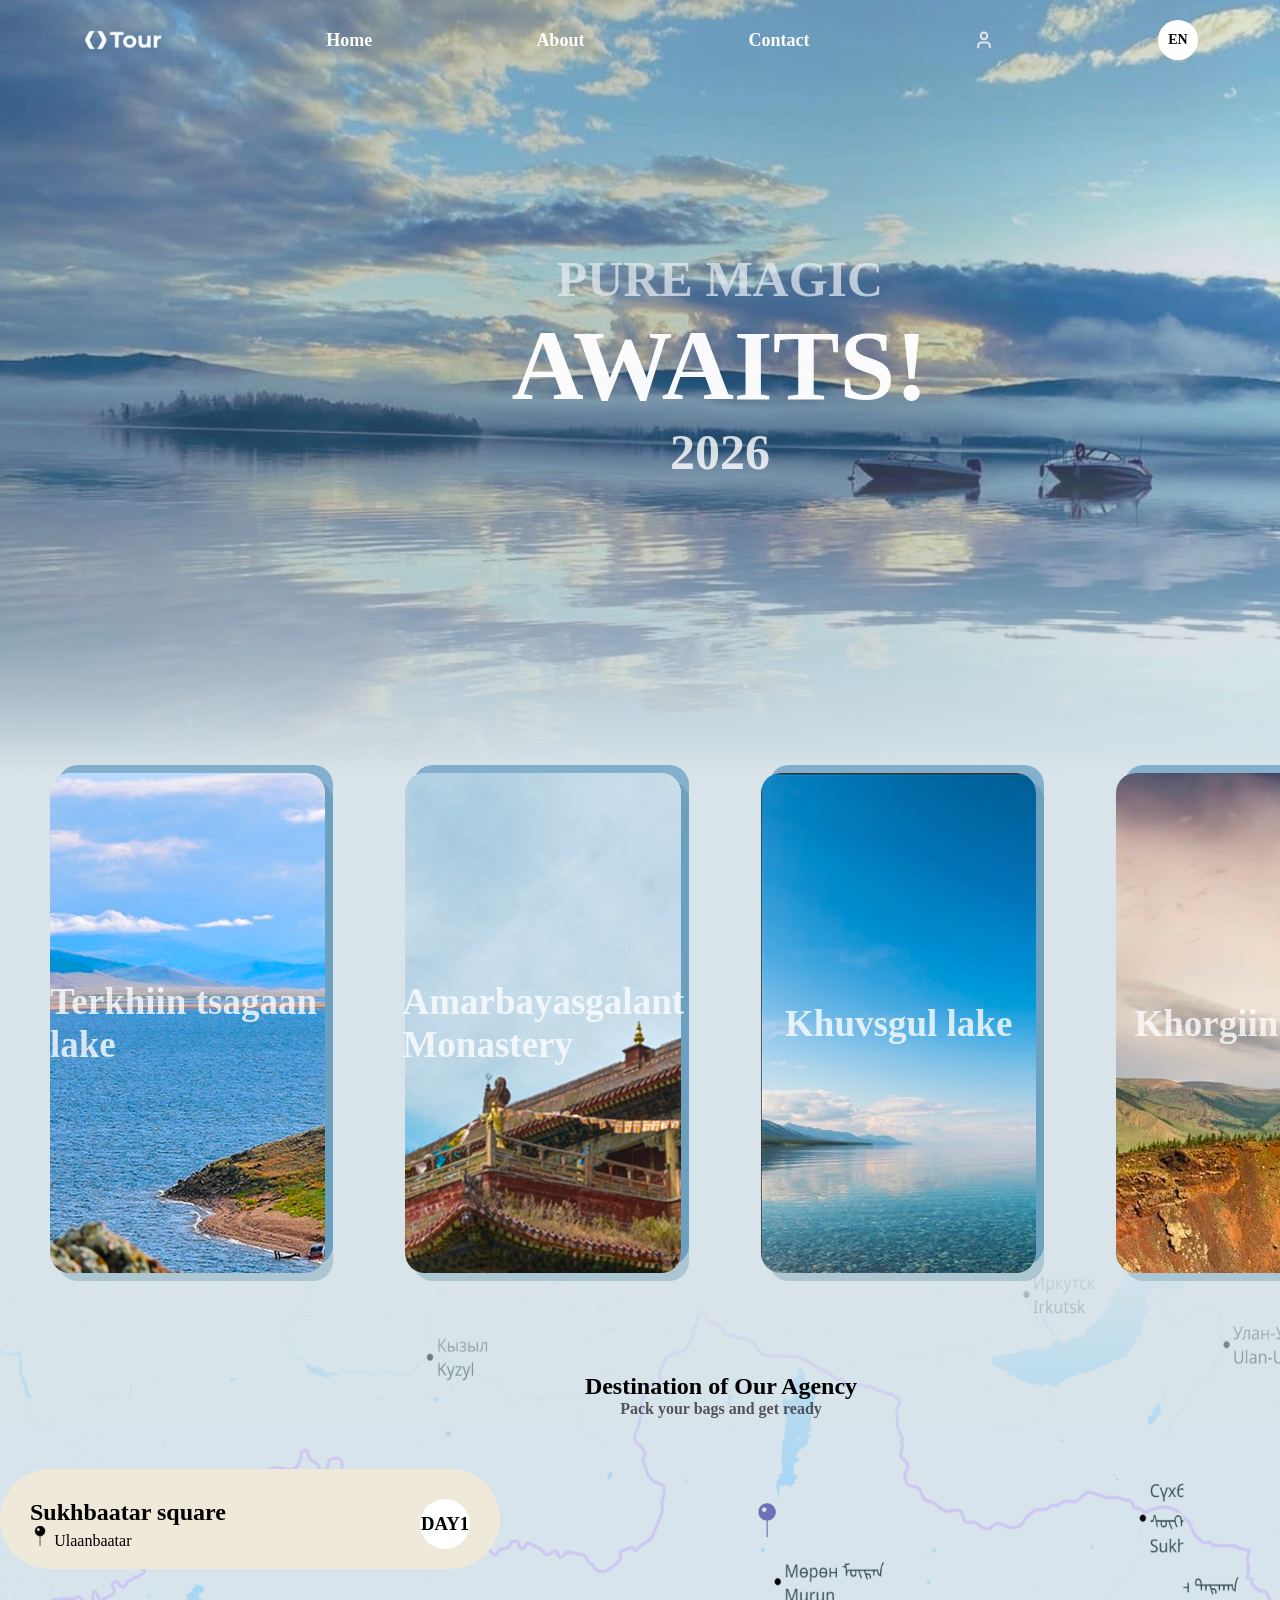
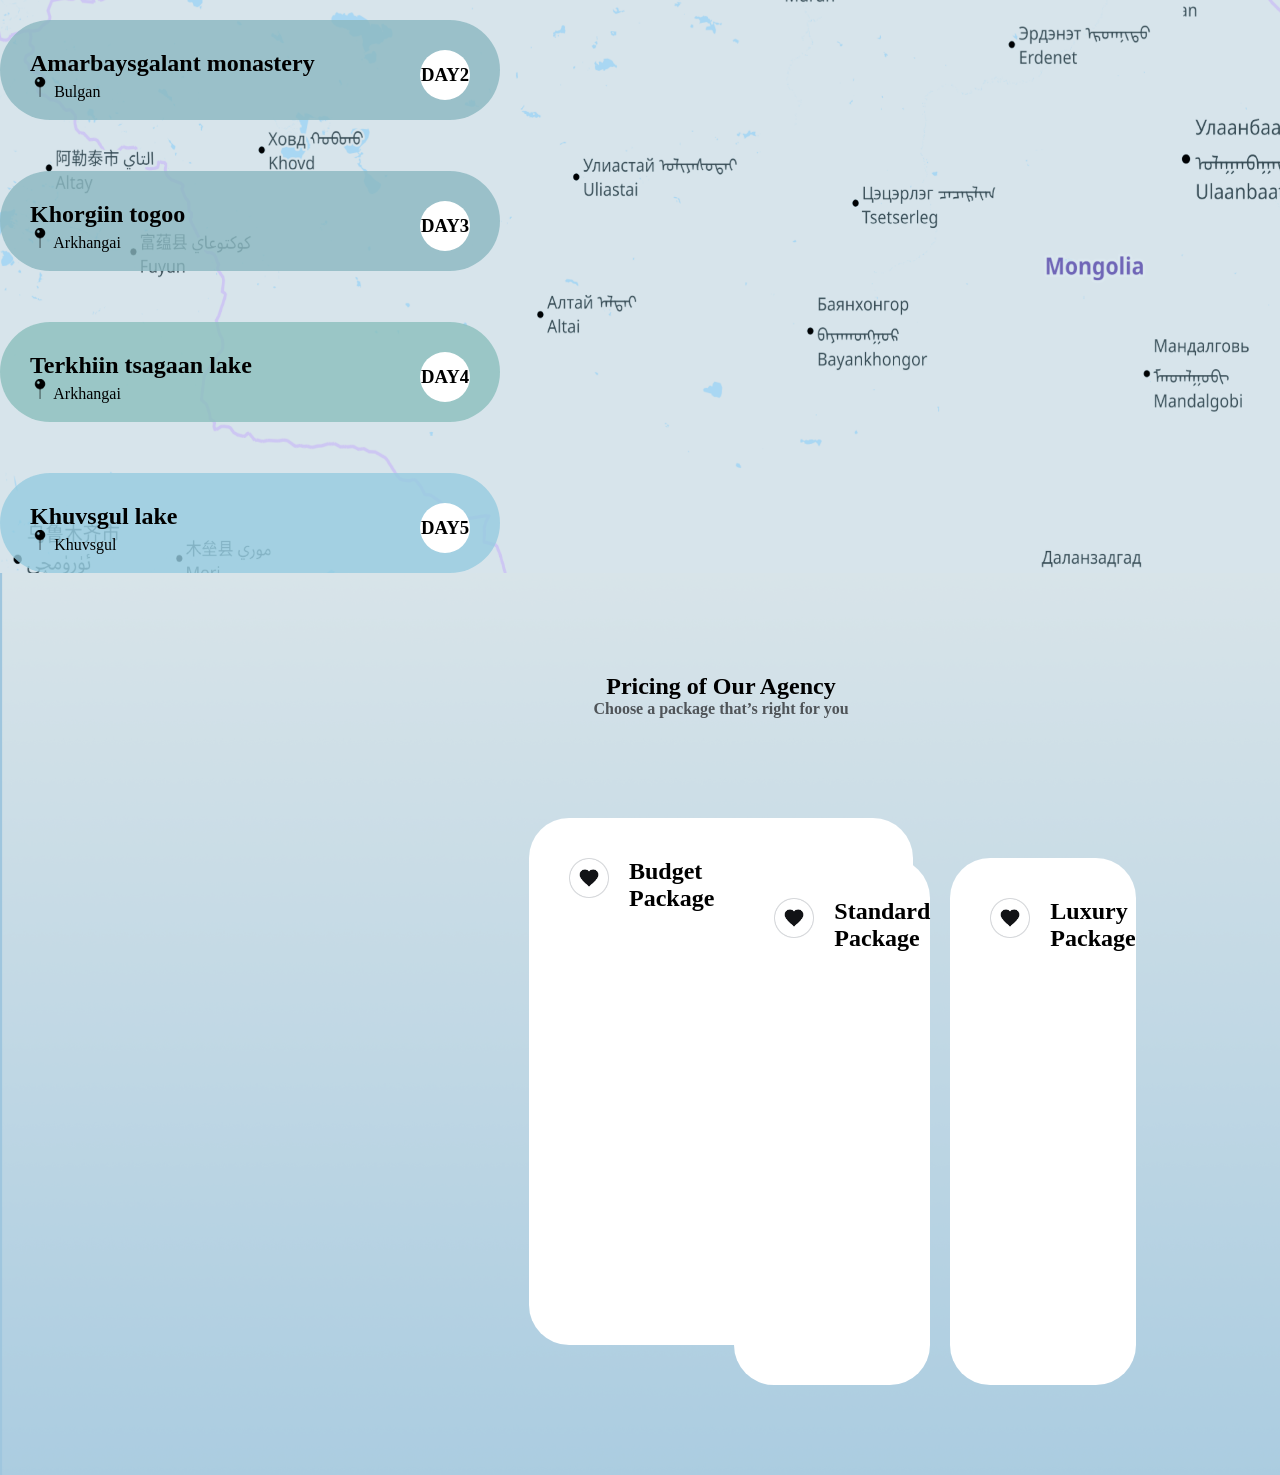
<file: pinetour/index.html>
<!DOCTYPE html>
<html lang="en">
  <style>
    @import url("https://fonts.googleapis.com/css2?family=Bebas+Neue&display=swap");
  </style>
  <link rel="stylesheet" href="pinetour.css" />

  <body style="position: absolute">
    <section class="hero">
      <div class="menu" style="position: fixed; width: 100%">
        <img id="neg" src="img/logo 1.svg" />
        <h4 id="menutei">Home</h4>
        <h4 id="menutei">About</h4>
        <h4 id="menutei">Contact</h4>
        <img src="img/user.svg" />
        <h4 id="en">EN</h4>
      </div>
      <div class="main">
        <h4 id="pu">PURE MAGIC</h4>
        <h1 id="aw">AWAITS!</h1>
        <h3 id="twenty">2026</h3>
      </div>
    </section>
    <section class="location">
      <div id="card1" class="card" style="border-radius: 20px">
        <h3 class="ltext">Terkhiin tsagaan lake</h3>
      </div>

      <div id="card2" class="card" style="border-radius: 20px">
        <h3 class="ltext">Amarbayasgalant Monastery</h3>
      </div>
      <div id="card3" class="card" style="border-radius: 20px">
        <h3 class="ltext">Khuvsgul lake</h3>
      </div>
      <div id="card4" class="card" style="border-radius: 20px">
        <h3 class="ltext">Khorgiin togoo</h3>
      </div>
    </section>
    <section class="roadmap">
      <div class="rtext">
        <h1 id="destination">Destination of Our Agency</h1>
        <h4 id="Pack" style="color: rgba(24, 24, 27, 0.7)">
          Pack your bags and get ready
        </h4>
      </div>
      <div class="stops" id="one">
        <div>
          <h2 id="day1">Sukhbaatar square</h2>
          <img src="img/pin.png" height="20px" />
          Ulaanbaatar
        </div>

        <h3 id="odor1">DAY1</h3>
      </div>

      <div div class="stops" id="two">
        <div>
          <h2 id="day2">Amarbaysgalant monastery</h2>
          <img src="img/pin.png" height="20px" />
          Bulgan
        </div>
        <h3 id="odor1">DAY2</h3>
      </div>
      <div class="stops" id="three">
        <div>
          <h2 id="day3">Khorgiin togoo</h2>
          <img src="img/pin.png" height="20px" />
          Arkhangai
        </div>
        <h3 id="odor1">DAY3</h3>
      </div>

      <div class="stops" id="four">
        <div>
          <h2 id="day4">Terkhiin tsagaan lake</h2>
          <img src="img/pin.png" height="20px" />
          Arkhangai
        </div>
        <h3 id="odor1">DAY4</h3>
      </div>
      <div class="stops" id="five">
        <div>
          <h2 id="day5">Khuvsgul lake</h2>
          <img src="img/pin.png" height="20px" />
          Khuvsgul
        </div>
        <h3 id="odor1">DAY5</h3>
      </div>
    </section>
    <section class="end">
      <div class="rtext">
        <h1>Pricing of Our Agency</h1>
        <h4 id="choose" style="color: rgba(24, 24, 27, 0.7)">
          Choose a package that’s right for you
        </h4>
      </div>
      <div class="cards">
        <div class="packcard">
          <img src="img/heart.png" height="40px" />
          <h2>Budget Package</h2>
        
          

        <div class="packcard">
          <img src="img/heart.png" height="40px" />
          <h2>Standard Package</h2>
        </div>

        <div class="packcard">
          <img src="img/heart.png" height="40px" />
          <h2>Luxury Package</h2>
        </div>
      </div>
    </section>
  </body>
</html>
</file>
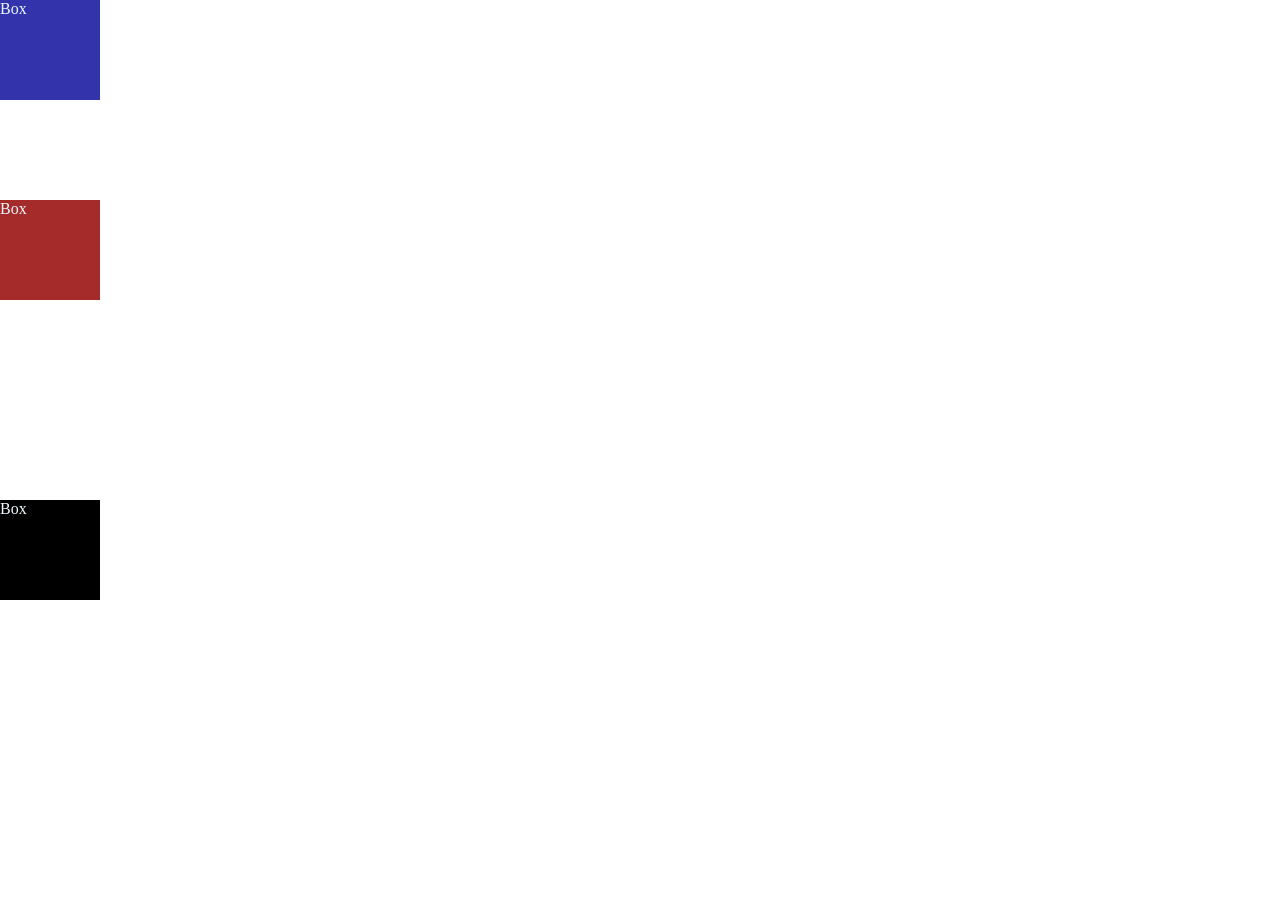
<file: 3.html>
<!DOCTYPE html>
<html lang="en">
<head>
    <meta charset="UTF-8">
    <meta name="viewport" content="width=device-width, initial-scale=1.0">
    <title>Document</title>
</head>
<link rel="stylesheet" href="3.css">
<body style="margin: 0px;">
   <div style="margin: 0px;">
    Box
   </div> 
    <div class="box2"> 
        Box
    </div>
   <div class="box3">
    Box

   </div>
</body>
</html>
</file>
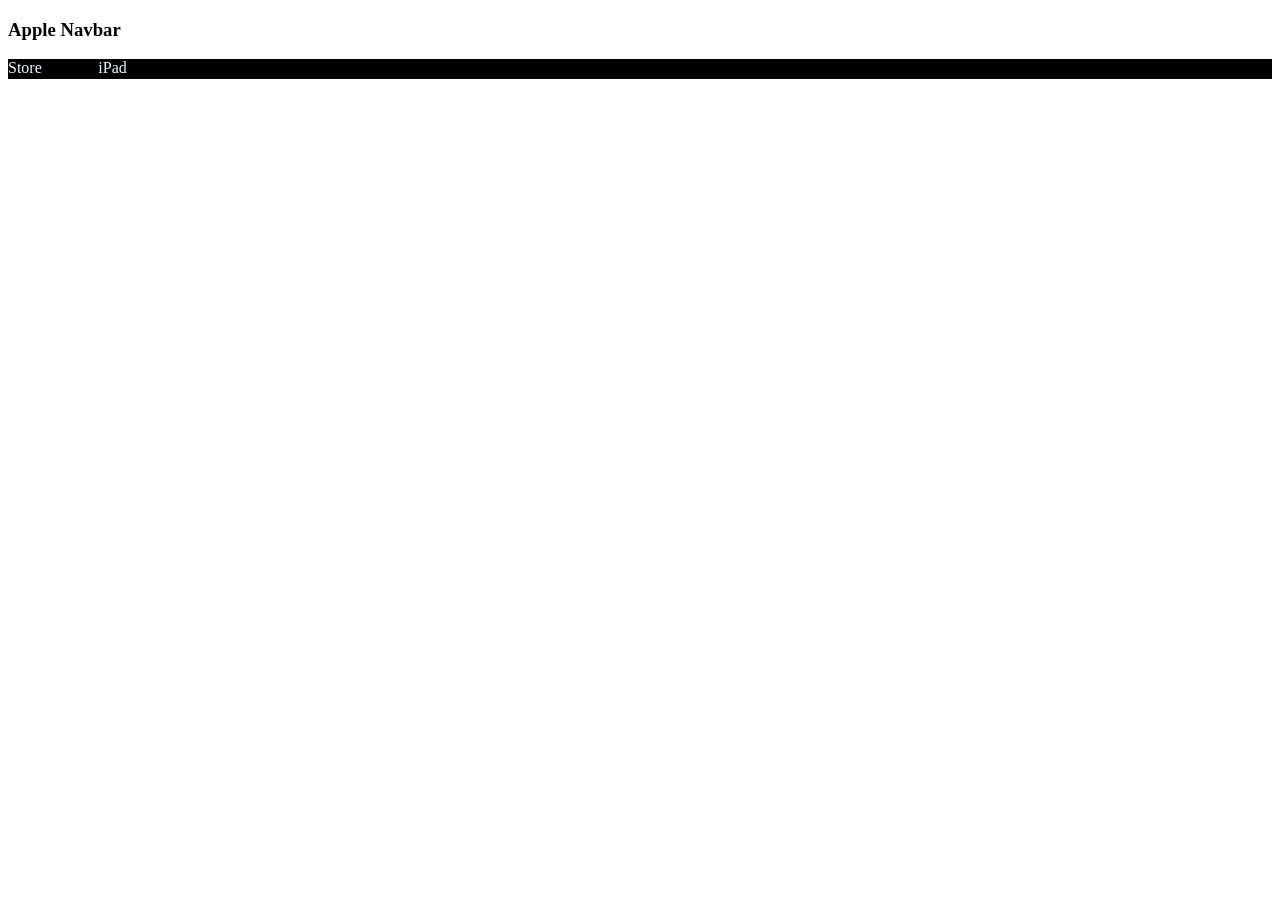
<file: apple.html>
<!DOCTYPE html>
<html lang="en">
  <head>
    <meta charset="UTF-8" />
    <meta name="viewport" content="width=device-width, initial-scale=1.0" />
    <title>Document</title>
  </head>
  <link rel="stylesheet" href="apple.css" />
  <h3>Apple Navbar</h3>
  <div>
    <div class="bar">Store</div>
    <div class="bar">iPad</div>
    <div class="bar"></div>
    <div class="bar"></div>
    <div class="bar"></div>
    <div class="bar"></div>
    <div class="bar"></div>
    <div class="bar"></div>
    <div class="bar"></div>
    <div class="bar"></div>
    <div class="bar"></div>
    <div class="bar"></div>
    <div class="bar"></div>
    <div class="bar"></div>
  </div>
  <body></body>
</html>
</file>
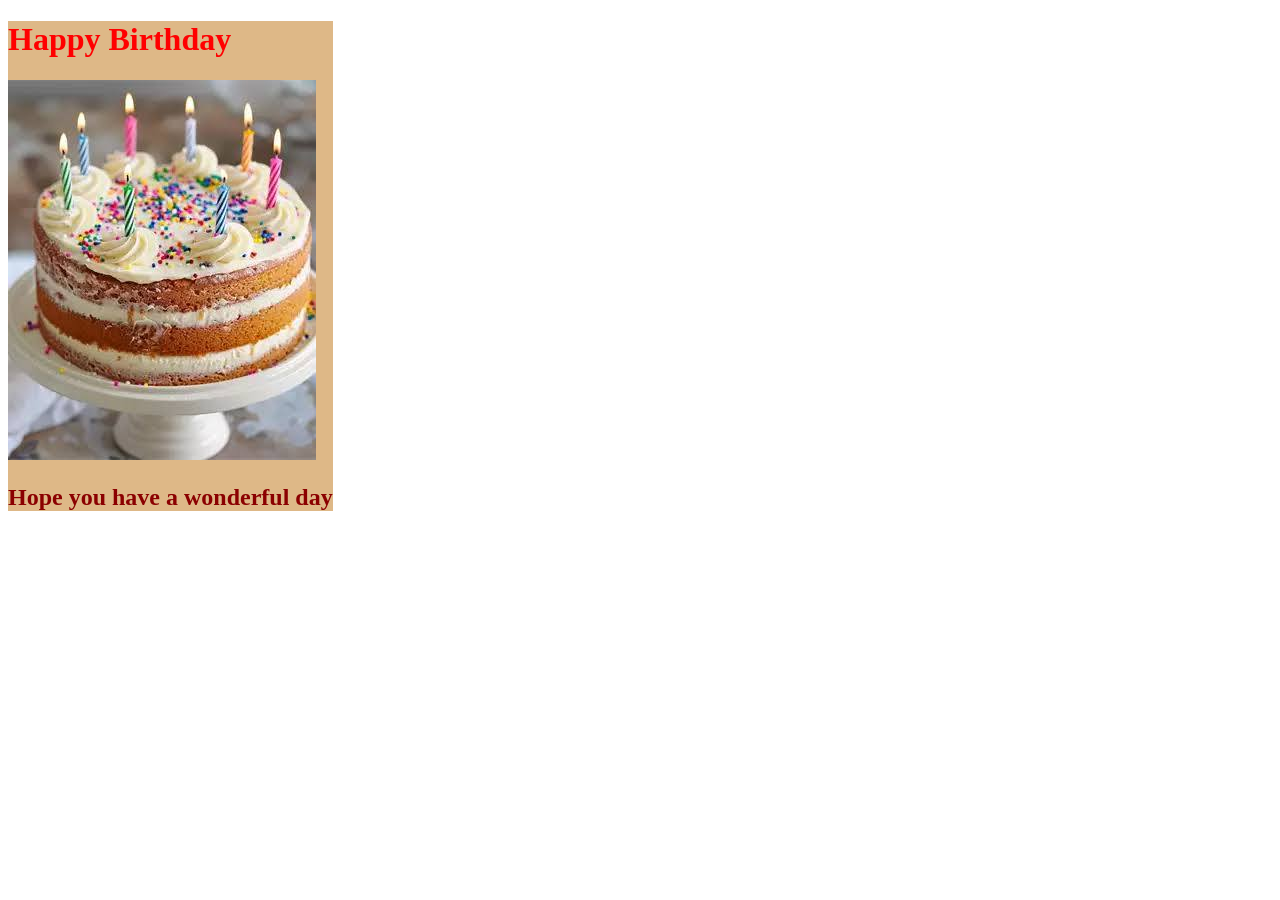
<file: birthday.html>
<!DOCTYPE html>
<html lang="en">
<head>
    <meta charset="UTF-8">
    <meta name="viewport" content="width=device-width, initial-scale=1.0">
    <title>Document</title>
</head>
<body style="width: fit-content;">
    <div style="background-color: burlywood;"> <h1 style="color: red"> Happy Birthday </h1> 
    <img src="cake.jpeg">   
<h2 style="color: darkred;"> Hope you have a wonderful day </h2> </div>
    
    
</body>
</html>
</file>
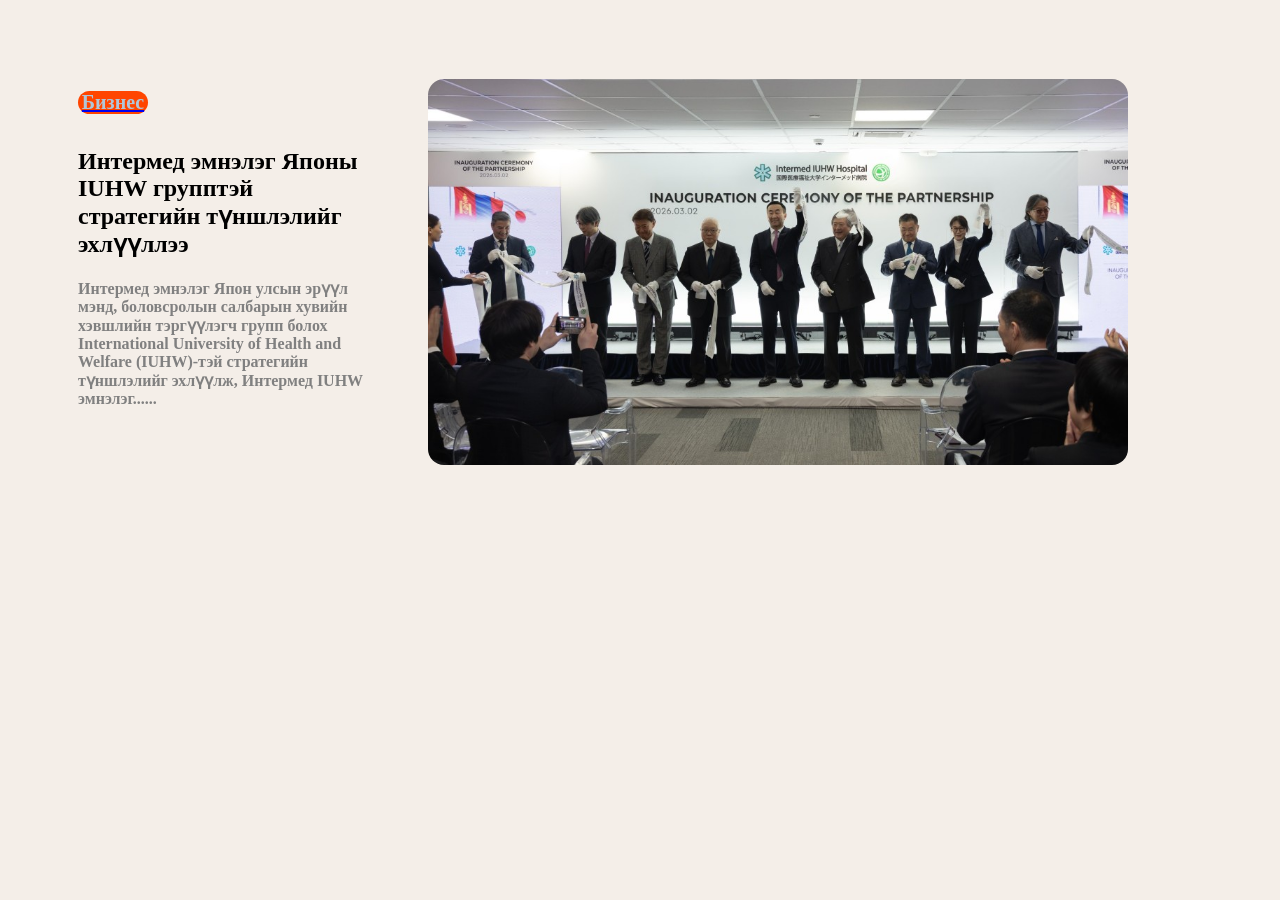
<file: gogo.html>
<!DOCTYPE html>
<html lang="en">
<head>
    <meta charset="UTF-8">
    <meta name="viewport" content="width=device-width, initial-scale=1.0">
    <title>gogo</title>
    <link rel="stylesheet" href="gogo.css">
</head>
<body>
    <div>
    <a href="https://gogo.mn/r/yk540d">
        <h5>Бизнес
    </h5>
</a>
    <h2>Интермед эмнэлэг Японы IUHW групптэй стратегийн түншлэлийг эхлүүллээ</h2>
<h4 style="color: grey; font-style: unset ;">
    Интермед эмнэлэг Япон улсын эрүүл мэнд, боловсролын салбарын хувийн хэвшлийн тэргүүлэгч групп болох International University of Health and Welfare (IUHW)-тэй стратегийн түншлэлийг эхлүүлж, Интермед IUHW эмнэлэг......
</h4>
</div>
<div class="zurag">
    <img src="gogo.jpg" style="width: 700px;border-radius: 16px ;">
</div>
</body>
</html>
</file>
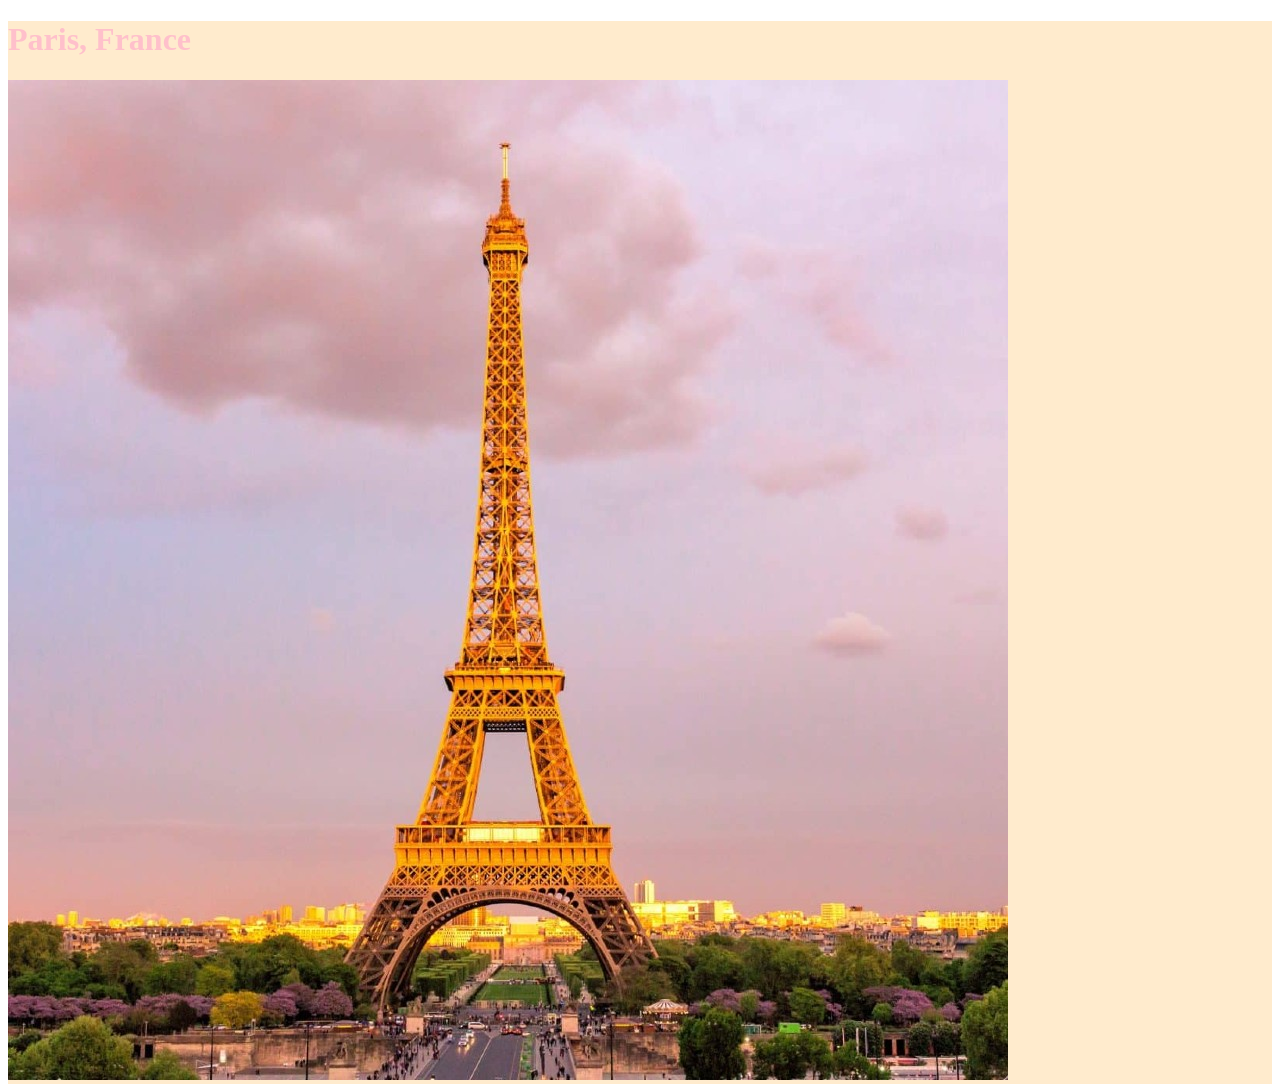
<file: paris.html>
<!DOCTYPE html>
<html lang="en">
<head>
    <meta charset="UTF-8">
    <meta name="viewport" content="width=device-width, initial-scale=1.0">
    <title>Document</title>
</head>
<body>
    <div style="background-color: blanchedalmond;">
<h1 style="color: pink;">Paris, France

</h1>
<img src="travel.jpg">


    </div>
</body>
</html>
</file>
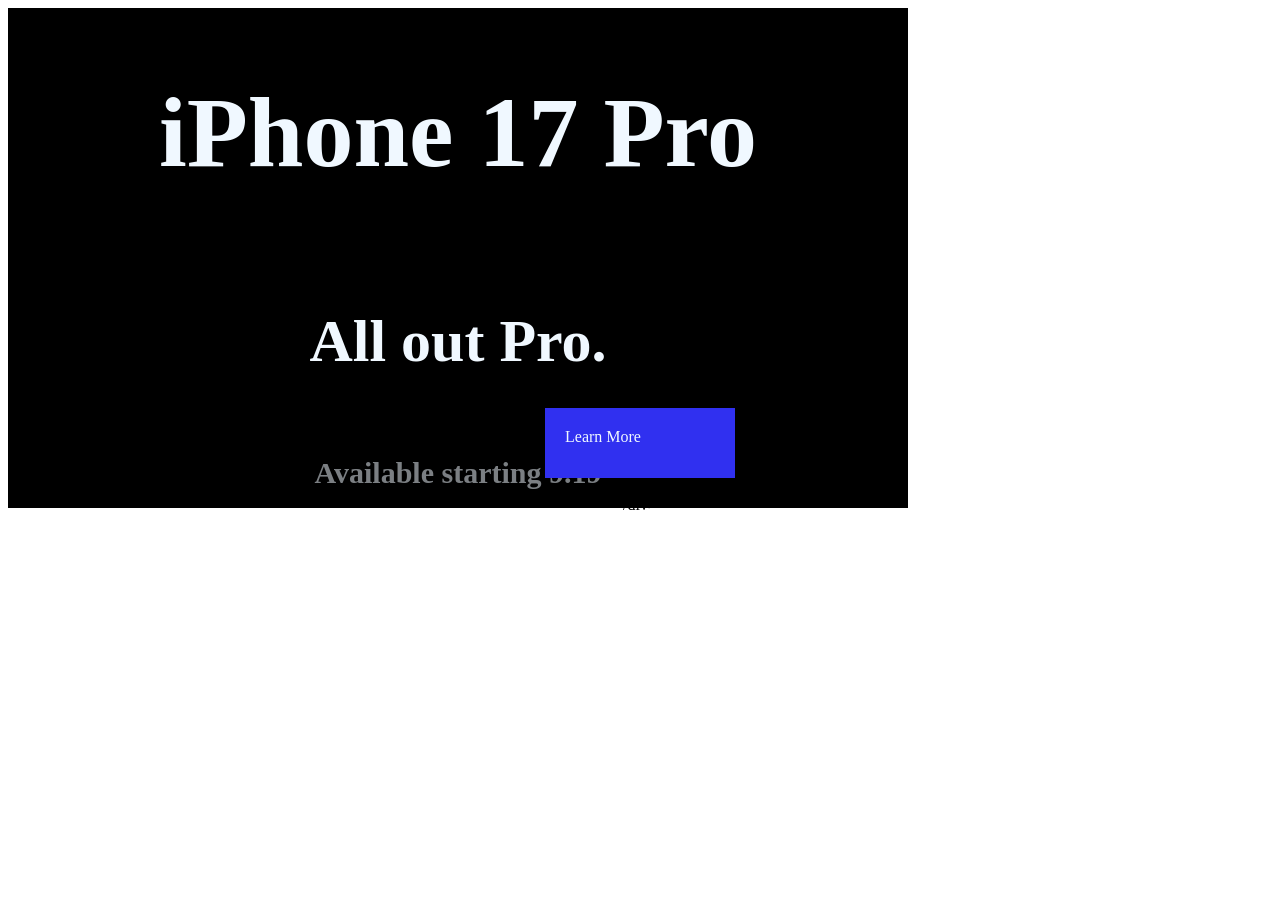
<file: phone.html>
<!DOCTYPE html>
<html lang="en">
  <head>
    <meta charset="UTF-8" />
    <meta name="viewport" content="width=device-width, initial-scale=1.0" />
    <title>Document</title>
  </head>
  <link rel="stylesheet" href="phone.css" />
  <body>
    <div class="head">
      <h1>iPhone 17 Pro</h1>
      <h2>All out Pro.</h2>
      <h3>Available starting 9.19</h3>
    </div>
    <div class="button">
    <div class="blue">Learn More</div>
    <div class="black">Pre-order</div>
    /div>
  </body>
</html>
</file>
<file: pinetour/pinetour.css>
.bebas-neue-regular {
  font-family: "Bebas Neue", sans-serif;
  font-weight: 400;
  font-style: normal;
}

* {
  margin: 0;
  padding: 0;
  box-sizing: border-box;
}

.hero {
  background-image: url("img/HeroImage.png");
  width: 1440px;
  height: 773px;
}

.menu {
  display: flex;
  align-items: center;
  justify-content: space-around;
}
.main {
  display: flex;
  flex-direction: column;
  align-items: center;
  padding: 250px;
}
#menutei {
  color: #fff;
  font-size: 18px;
}
#en {
  color: black;
  background-color: white;
  width: 40px;
  height: 40px;
  border-radius: 50%;
  font-size: 14px;
  display: flex;
  justify-content: center;
  align-items: center;
}
#neg {
  height: 80px;
  width: 80px;
}
#pu {
  color: #e8edf2b8;
  font-size: 50px;
}
#aw {
  color: #fdfdfefa;
  font-size: 100px;
}
#twenty {
  color: #ffffffcc;
  font-size: 50px;
}
.card {
  width: 275.49px;
  height: 500px;
  box-shadow: 8px -8px 0 0 rgba(31, 114, 170, 0.46),
    8px 8px 0 0 rgba(41, 114, 139, 0.25);
  display: flex;
  justify-content: center;
  align-items: center;
}
.location {
  background-image: url("img/Location\ image.png");
  display: flex;
  justify-content: space-evenly;
  gap: 30px;
  width: 1442px;
}

.ltext {
  color: rgba(253, 253, 254, 0.8);
  font-size: 37px;
}
#card1 {
  background-image: url("img/card1.png");
}

#card2 {
  background-image: url("img/card2.png");
}
#card3 {
  background-image: url("img/card3.png");
}
#card4 {
  background-image: url("img/card4.png");
}
.roadmap {
  background-image: url("img/Roadmap\ image.png");
  width: 1442px;
  height: 900px;
  background-size: cover;
  display: flex;
  flex-direction: column;
  justify-content: space-between;
}
.rtext {
  padding-top: 100px;
  display: flex;
  flex-direction: column;
  align-items: center;
}

.stops {
  border-radius: 120px;
  background-color: #eee9d9;
  width: 500px;
  height: 100px;
  padding: 30px;
  display: flex;
  justify-content: space-between;
}
#two {
  background-color: rgba(139, 184, 193, 0.8);
}
#three {
  background-color: rgba(139, 184, 193, 0.8);
}
#four {
  background-color: rgba(139, 192, 189, 0.8);
}
#five {
  background-color: rgba(151, 204, 224, 0.8);
}
#odor1 {
  background-color: white;
  height: 50px;
  width: 50px;
  border-radius: 50%;
  display: flex;
  justify-content: center;
  align-items: center;
}
.end {
  background-image: url("img/Price&Footer\ image.png");
  width: 1442px;
  height: 902px;
}
.packcard {
  background-color: white;
  width: 384px;
  height: 527px;
  border-radius: 40px;
  display: flex;
  gap: 20px;
  padding-top: 40px;
  padding-left: 40px;
}
.cards {
  display: flex;
  justify-content: space-evenly;
  padding-top: 100px;
}
</file>
<file: 3.css>
div{height: 100px;width: 100px; background-color: rgb(51, 51, 172);color: aliceblue;}
.box2{margin: 0px; background-color: brown; margin-top: 100px;}
.box3{margin-top: 200px;background-color: black;}
</file>
<file: apple.css>
div {
  display: flex;
}

.bar {
  color: aliceblue;
  background-color: black;
  height: 20px;
  width: 100px;
  border: ;
}
</file>
<file: gogo.css>
h5 {
  color: rgb(177, 198, 216);
  background-color: orangered;
  width: 70px;
  border-radius: 16px;
  font-size: 20px;
}
div {
  width: 300px;
  padding-left: 70px;
  padding-top: 50px;
}
.zurag {
  margin-left: 350px;
  margin-top: -400px;
}
body {
  background-color: rgb(244, 238, 232);
}

h5 {
  text-align: center;
}
</file>
<file: phone.css>
.head {
  background-color: black;
  height: 500px;
  width: 900px;
  display: flex;
  flex-direction: column;
  align-items: center;
}
h1 {
  color: aliceblue;
  font-size: 100px;
  font-style: normal;
}
h2 {
  font-size: 60px;
  color: aliceblue;
}
h3 {
  color: rgba(240, 248, 255, 0.515);
  font-size: 30px;
}
.button{margin-top: -100px;
display: flex;
flex-direction: column;
align-items: center;}

.blue {color: aliceblue;
  background-color: rgb(48, 48, 240);
  width: 150px;
  height: 30px;
  border-radius: ;
  padding: 20px ;  
.black{color: aqua;
width: 150px;
height: 30px;
border:2px blue solid;
border-radius:10%;}
</file>
